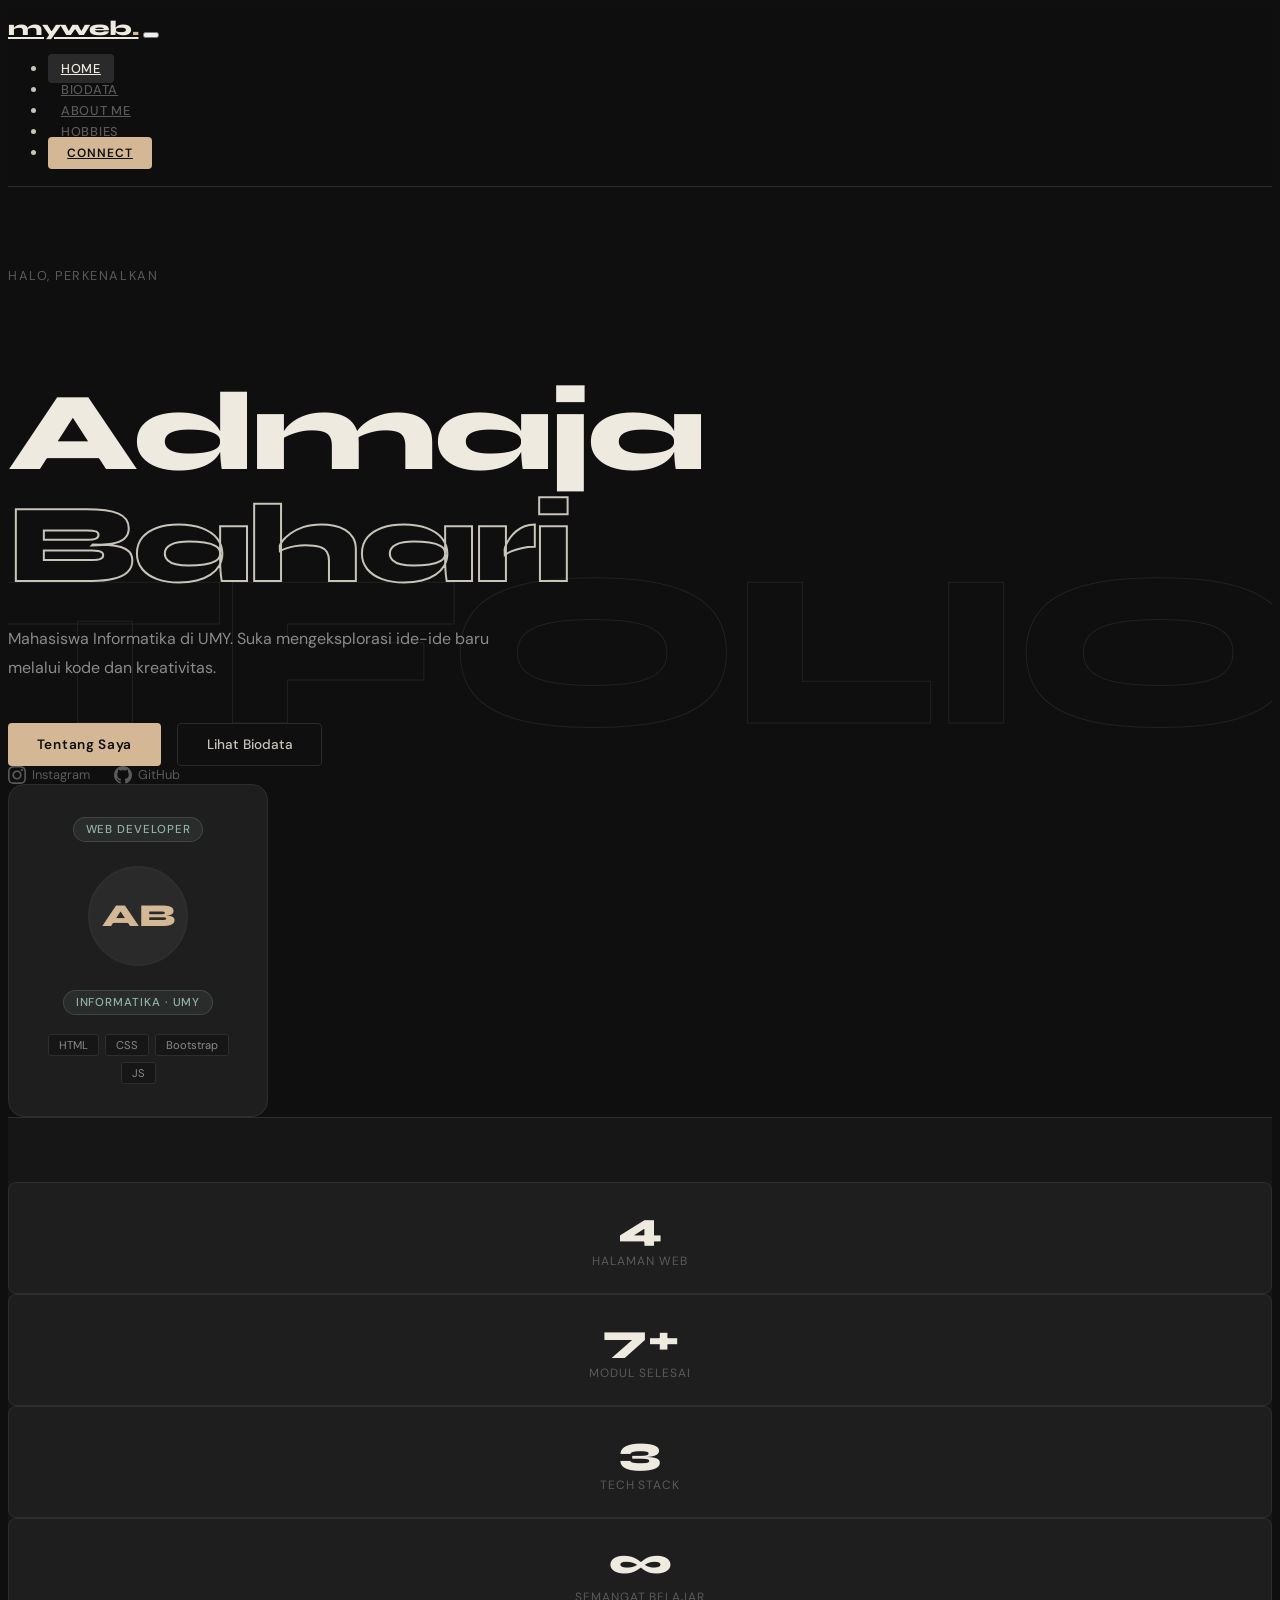
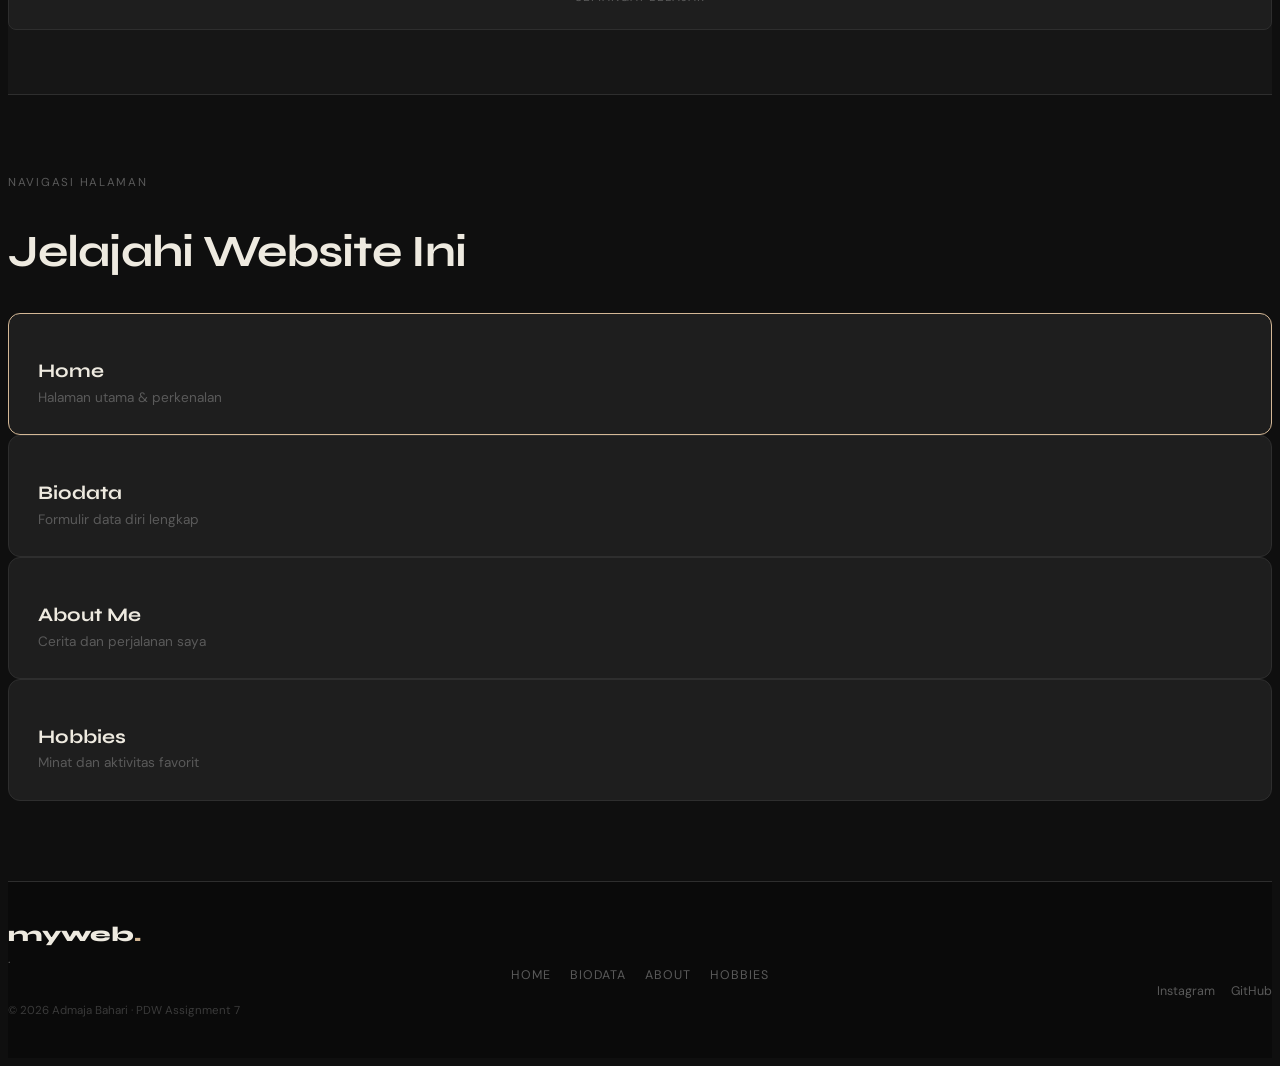
<file: index.html>
<!DOCTYPE html>
<html lang="id">
<head>
  <meta charset="UTF-8">
  <meta name="viewport" content="width=device-width, initial-scale=1.0">
  <title>Admaja Bahari – Portfolio</title>
  
  <link rel="preconnect" href="https://fonts.googleapis.com">
  <link href="https://fonts.googleapis.com/css2?family=Syne:wght@400;500;600;700;800&family=DM+Sans:wght@300;400;500&display=swap" rel="stylesheet">
  
  <link rel="stylesheet" href="https://bootswatch.com/5/morph/bootstrap.min.css">
  
  <link rel='stylesheet' href='https://cdn-uicons.flaticon.com/2.1.0/uicons-solid-rounded/css/uicons-solid-rounded.css'>
  
  <link rel="stylesheet" href="style.css">
</head>
<body>

  <nav class="navbar navbar-expand-lg fixed-top" id="mainNav">
    <div class="container-fluid px-4">
      <a class="navbar-brand" href="index.html">myweb<span class="dot">.</span></a>
      <button class="navbar-toggler" type="button" data-bs-toggle="collapse" data-bs-target="#navMenu">
        <span class="navbar-toggler-icon"></span>
      </button>
      <div class="collapse navbar-collapse" id="navMenu">
        <ul class="navbar-nav ms-auto align-items-lg-center gap-1">
          <li class="nav-item"><a class="nav-link active" href="index.html">Home</a></li>
          <li class="nav-item"><a class="nav-link" href="biodata.html">Biodata</a></li>
          <li class="nav-item"><a class="nav-link" href="about.html">About Me</a></li>
          <li class="nav-item"><a class="nav-link" href="hobbies.html">Hobbies</a></li>
          <li class="nav-item ms-2">
            <a class="btn btn-connect" href="biodata.html">Connect</a>
          </li>
        </ul>
      </div>
    </div>
  </nav>

  <section class="hero-section">
    <div class="hero-bg-text">PORTFOLIO</div>
    <div class="container position-relative z-1">
      <div class="row min-vh-100 align-items-center">
        <div class="col-lg-7">
          <div class="eyebrow">Halo, perkenalkan</div>
          <h1 class="hero-name">Admaja<br><span class="outline-text">Bahari</span></h1>
          <p class="hero-desc">Mahasiswa Informatika di UMY. Suka mengeksplorasi ide-ide baru melalui kode dan kreativitas.</p>
          <div class="hero-actions">
            <a href="about.html" class="btn btn-primary-custom">Tentang Saya</a>
            <a href="biodata.html" class="btn btn-outline-custom">Lihat Biodata</a>
          </div>
          <div class="social-row mt-5">
            <a href="https://www.instagram.com/adbaharc?igsh=MTRxdWg3bnZlaGhueA==" target="_blank" class="social-link">
              <svg width="18" height="18" fill="currentColor" viewBox="0 0 24 24"><path d="M12 2.163c3.204 0 3.584.012 4.85.07 3.252.148 4.771 1.691 4.919 4.919.058 1.265.069 1.645.069 4.849 0 3.205-.012 3.584-.069 4.849-.149 3.225-1.664 4.771-4.919 4.919-1.266.058-1.644.07-4.85.07-3.204 0-3.584-.012-4.849-.07-3.26-.149-4.771-1.699-4.919-4.92-.058-1.265-.07-1.644-.07-4.849 0-3.204.013-3.583.07-4.849.149-3.227 1.664-4.771 4.919-4.919 1.266-.057 1.645-.069 4.849-.069zm0-2.163c-3.259 0-3.667.014-4.947.072-4.358.2-6.78 2.618-6.98 6.98-.059 1.281-.073 1.689-.073 4.948 0 3.259.014 3.668.072 4.948.2 4.358 2.618 6.78 6.98 6.98 1.281.058 1.689.072 4.948.072 3.259 0 3.668-.014 4.948-.072 4.354-.2 6.782-2.618 6.979-6.98.059-1.28.073-1.689.073-4.948 0-3.259-.014-3.667-.072-4.947-.196-4.354-2.617-6.78-6.979-6.98-1.281-.059-1.69-.073-4.949-.073zm0 5.838c-3.403 0-6.162 2.759-6.162 6.162s2.759 6.163 6.162 6.163 6.162-2.759 6.162-6.163c0-3.403-2.759-6.162-6.162-6.162zm0 10.162c-2.209 0-4-1.79-4-4 0-2.209 1.791-4 4-4s4 1.791 4 4c0 2.21-1.791 4-4 4zm6.406-11.845c-.796 0-1.441.645-1.441 1.44s.645 1.44 1.441 1.44c.795 0 1.439-.645 1.439-1.44s-.644-1.44-1.439-1.44z"/></svg>
              Instagram
            </a>
            <a href="https://github.com/AdmajaBahari" target="_blank" class="social-link">
              <svg width="18" height="18" fill="currentColor" viewBox="0 0 24 24"><path d="M12 0c-6.626 0-12 5.373-12 12 0 5.302 3.438 9.8 8.207 11.387.599.111.793-.261.793-.577v-2.234c-3.338.726-4.033-1.416-4.033-1.416-.546-1.387-1.333-1.756-1.333-1.756-1.089-.745.083-.729.083-.729 1.205.084 1.839 1.237 1.839 1.237 1.07 1.834 2.807 1.304 3.492.997.107-.775.418-1.305.762-1.604-2.665-.305-5.467-1.334-5.467-5.931 0-1.311.469-2.381 1.236-3.221-.124-.303-.535-1.524.117-3.176 0 0 1.008-.322 3.301 1.23.957-.266 1.983-.399 3.003-.404 1.02.005 2.047.138 3.006.404 2.291-1.552 3.297-1.23 3.297-1.23.653 1.653.242 2.874.118 3.176.77.84 1.235 1.911 1.235 3.221 0 4.609-2.807 5.624-5.479 5.921.43.372.823 1.102.823 2.222v3.293c0 .319.192.694.801.576 4.765-1.589 8.199-6.086 8.199-11.386 0-6.627-5.373-12-12-12z"/></svg>
              GitHub
            </a>
          </div>
        </div>
        <div class="col-lg-5 d-none d-lg-flex justify-content-end">
          <div class="hero-card-float">
            <div class="float-badge top">Web Developer</div>
            <div class="avatar-wrap">
              <div class="avatar-initials">AB</div>
            </div>
            <div class="float-badge bottom">Informatika · UMY</div>
            <div class="skill-chips">
              <span>HTML</span><span>CSS</span><span>Bootstrap</span><span>JS</span>
            </div>
          </div>
        </div>
      </div>
    </div>
  </section>

  <section class="section-stats">
    <div class="container">
      <div class="row g-3">
        <div class="col-6 col-md-3">
          <div class="stat-card">
            <div class="stat-num">4</div>
            <div class="stat-label">Halaman Web</div>
          </div>
        </div>
        <div class="col-6 col-md-3">
          <div class="stat-card">
            <div class="stat-num">7+</div>
            <div class="stat-label">Modul Selesai</div>
          </div>
        </div>
        <div class="col-6 col-md-3">
          <div class="stat-card">
            <div class="stat-num">3</div>
            <div class="stat-label">Tech Stack</div>
          </div>
        </div>
        <div class="col-6 col-md-3">
          <div class="stat-card">
            <div class="stat-num">∞</div>
            <div class="stat-label">Semangat Belajar</div>
          </div>
        </div>
      </div>
    </div>
  </section>

  <section class="section-pages">
    <div class="container">
      <div class="section-label">NAVIGASI HALAMAN</div>
      <h2 class="section-title">Jelajahi Website Ini</h2>
      <div class="row g-4 mt-2">
        <div class="col-md-6 col-lg-3">
          <a href="index.html" class="page-card active-page">
            <div class="page-icon"><i class="fi fi-sr-home"></i></div>
            <div class="page-card-title">Home</div>
            <div class="page-card-desc">Halaman utama & perkenalan</div>
          </a>
        </div>
        <div class="col-md-6 col-lg-3">
          <a href="biodata.html" class="page-card">
            <div class="page-icon"><i class="fi fi-sr-id-badge"></i></div>
            <div class="page-card-title">Biodata</div>
            <div class="page-card-desc">Formulir data diri lengkap</div>
          </a>
        </div>
        <div class="col-md-6 col-lg-3">
          <a href="about.html" class="page-card">
            <div class="page-icon"><i class="fi fi-sr-user"></i></div>
            <div class="page-card-title">About Me</div>
            <div class="page-card-desc">Cerita dan perjalanan saya</div>
          </a>
        </div>
        <div class="col-md-6 col-lg-3">
          <a href="hobbies.html" class="page-card">
            <div class="page-icon"><i class="fi fi-sr-chess-piece"></i></div>
            <div class="page-card-title">Hobbies</div>
            <div class="page-card-desc">Minat dan aktivitas favorit</div>
          </a>
        </div>
      </div>
    </div>
  </section>

  <footer class="site-footer">
    <div class="container">
      <div class="row align-items-center">
        <div class="col-md-4">
          <div class="footer-brand">myweb<span class="dot">.</span></div>
          <div class="footer-sub">.</div>
        </div>
        <div class="col-md-4 text-center">
          <div class="footer-links">
            <a href="index.html">Home</a>
            <a href="biodata.html">Biodata</a>
            <a href="about.html">About</a>
            <a href="hobbies.html">Hobbies</a>
          </div>
        </div>
        <div class="col-md-4 text-end">
          <div class="footer-social">
            <a href="https://www.instagram.com/adbaharc?igsh=MTRxdWg3bnZlaGhueA==" target="_blank">Instagram</a>
            <a href="https://github.com/AdmajaBahari" target="_blank">GitHub</a>
          </div>
          <div class="footer-copy">© 2026 Admaja Bahari · PDW Assignment 7</div>
        </div>
      </div>
    </div>
  </footer>

  <script src="https://cdn.jsdelivr.net/npm/bootstrap@5.3.3/dist/js/bootstrap.bundle.min.js"></script>
  <script src="main.js"></script>
</body>
</html>
</file>
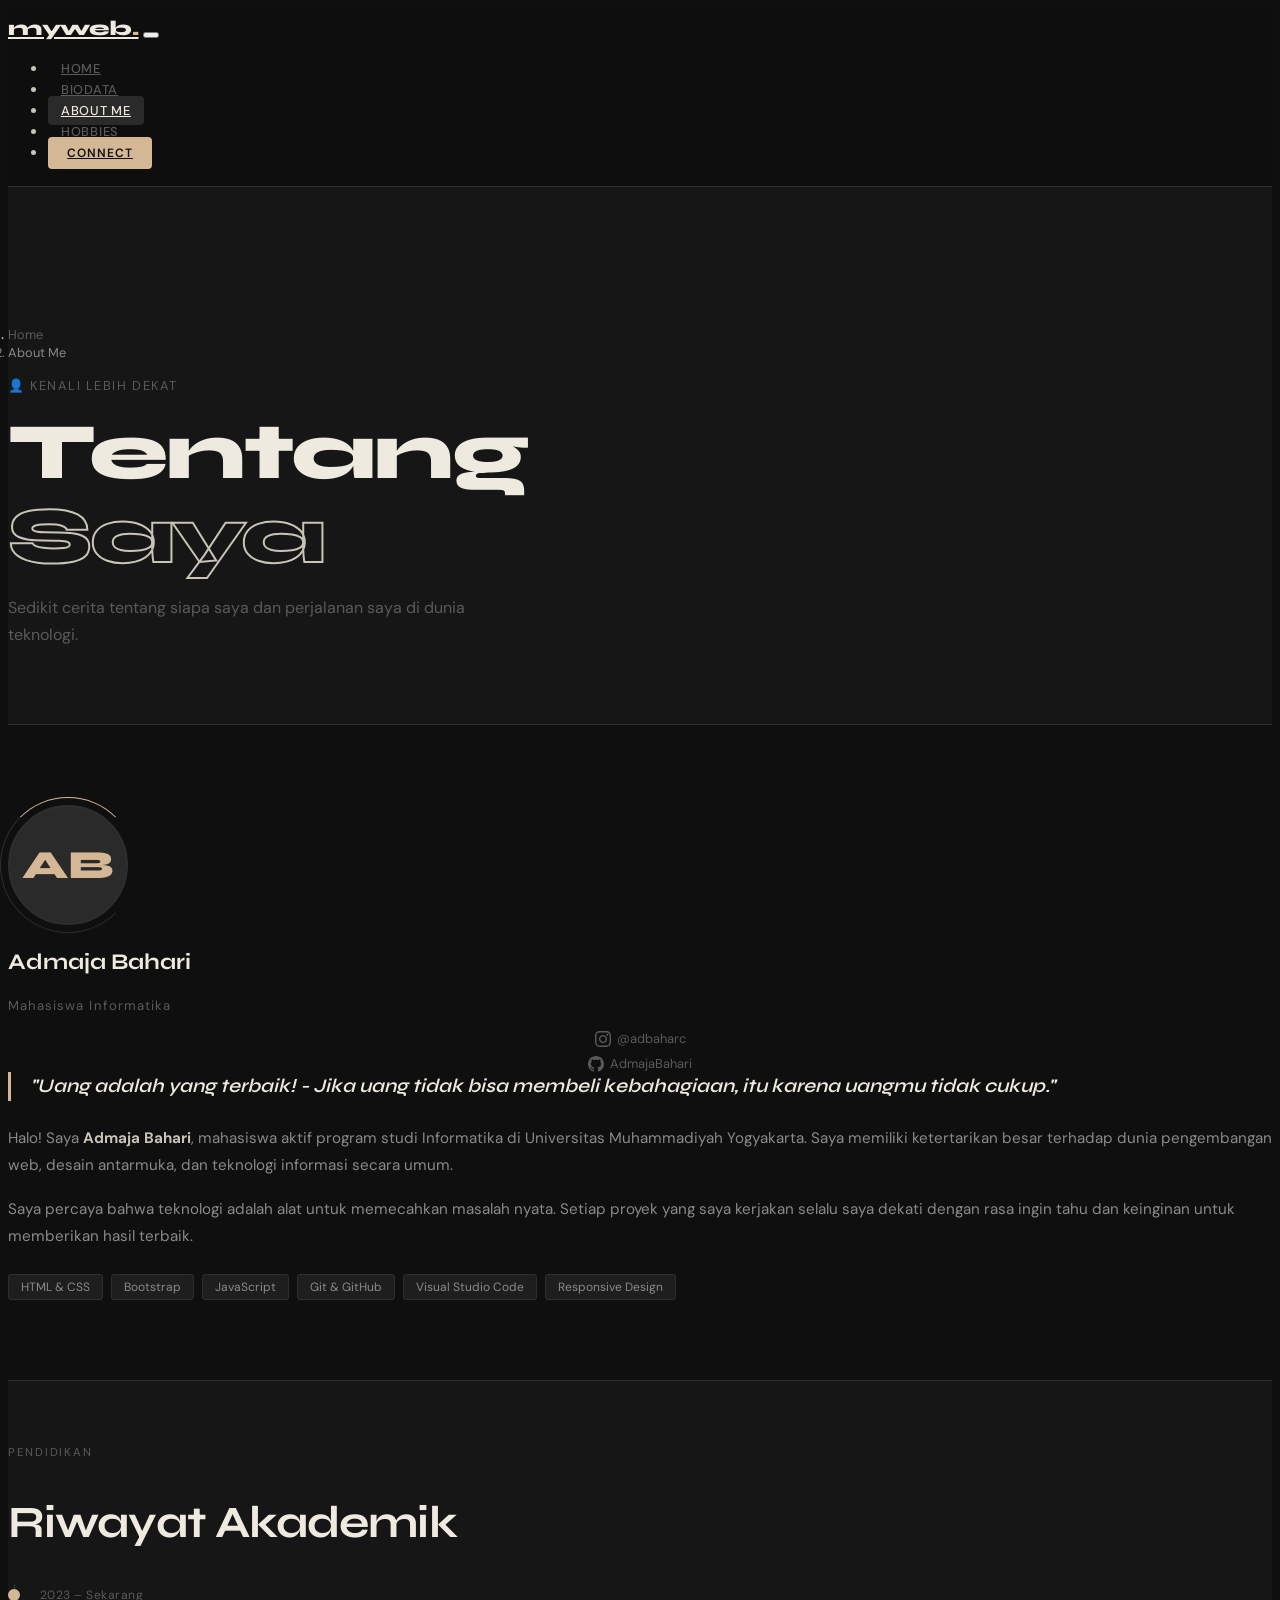
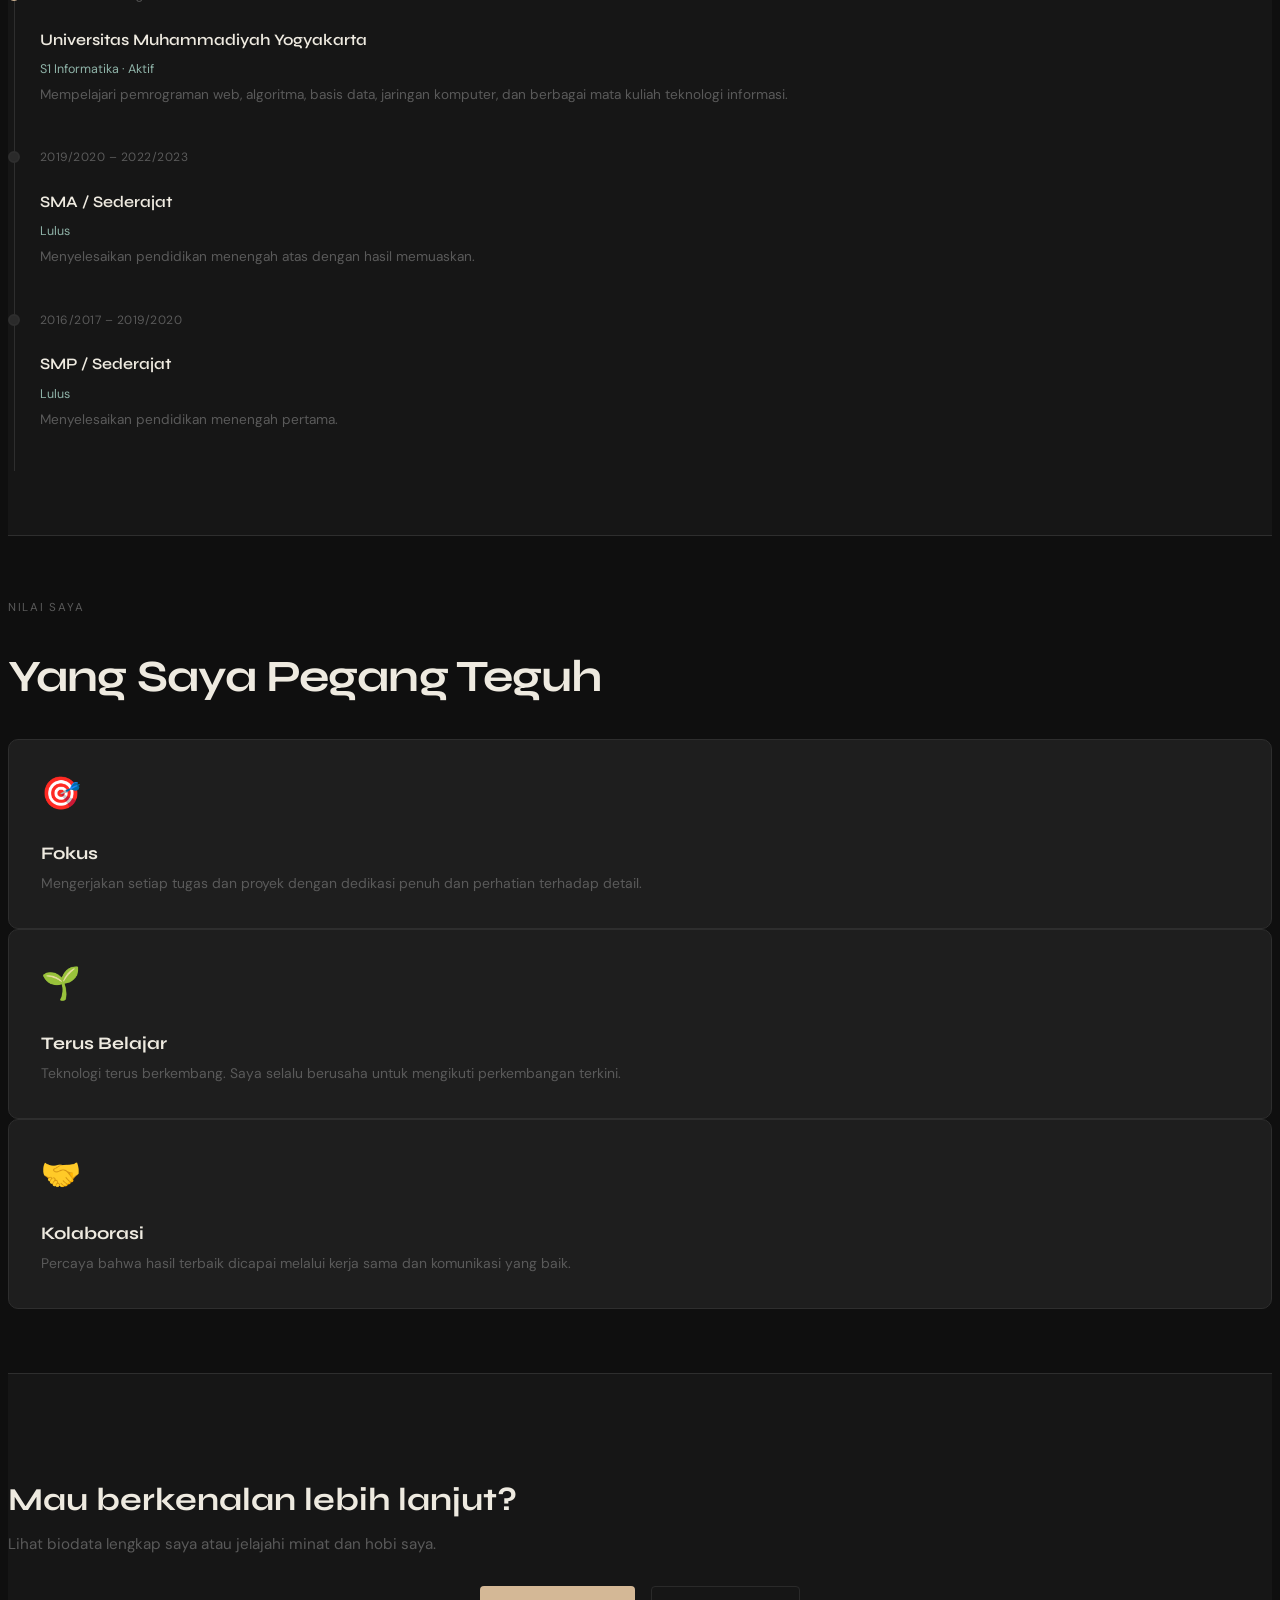
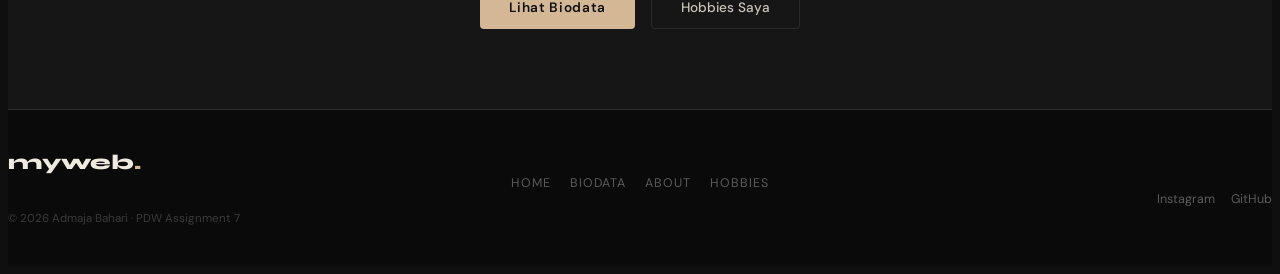
<file: about.html>
<!DOCTYPE html>
<html lang="id">
<head>
  <meta charset="UTF-8">
  <meta name="viewport" content="width=device-width, initial-scale=1.0">
  <title>About Me – Admaja Bahari</title>
  <link rel="preconnect" href="https://fonts.googleapis.com">
  <link href="https://fonts.googleapis.com/css2?family=Syne:wght@400;500;600;700;800&family=DM+Sans:wght@300;400;500&display=swap" rel="stylesheet">
  <link rel="stylesheet" href="https://bootswatch.com/5/morph/bootstrap.min.css">
  <link rel="stylesheet" href="style.css">
</head>
<body>

  <nav class="navbar navbar-expand-lg fixed-top" id="mainNav">
    <div class="container-fluid px-4">
      <a class="navbar-brand" href="index.html">myweb<span class="dot">.</span></a>
      <button class="navbar-toggler" type="button" data-bs-toggle="collapse" data-bs-target="#navMenu">
        <span class="navbar-toggler-icon"></span>
      </button>
      <div class="collapse navbar-collapse" id="navMenu">
        <ul class="navbar-nav ms-auto align-items-lg-center gap-1">
          <li class="nav-item"><a class="nav-link" href="index.html">Home</a></li>
          <li class="nav-item"><a class="nav-link" href="biodata.html">Biodata</a></li>
          <li class="nav-item"><a class="nav-link active" href="about.html">About Me</a></li>
          <li class="nav-item"><a class="nav-link" href="hobbies.html">Hobbies</a></li>
          <li class="nav-item ms-2"><a class="btn btn-connect" href="biodata.html">Connect</a></li>
        </ul>
      </div>
    </div>
  </nav>

  <div class="page-header">
    <div class="container">
      <nav aria-label="breadcrumb">
        <ol class="breadcrumb custom-breadcrumb">
          <li class="breadcrumb-item"><a href="index.html">Home</a></li>
          <li class="breadcrumb-item active">About Me</li>
        </ol>
      </nav>
      <div class="eyebrow">👤 Kenali Lebih Dekat</div>
      <h1 class="page-title">Tentang<br><span class="outline-text">Saya</span></h1>
      <p class="page-subtitle">Sedikit cerita tentang siapa saya dan perjalanan saya di dunia teknologi.</p>
    </div>
  </div>

  <!-- PROFILE INTRO -->
  <section class="about-intro">
    <div class="container">
      <div class="row align-items-center g-5">
        <div class="col-lg-4 text-center">
          <div class="about-avatar-wrap">
            <div class="about-avatar">AB</div>
            <div class="avatar-ring"></div>
          </div>
          <h3 class="about-name mt-4">Admaja Bahari</h3>
          <p class="about-role">Mahasiswa Informatika</p>
          <div class="about-social">
            <a href="https://www.instagram.com/adbaharc?igsh=MTRxdWg3bnZlaGhueA==" target="_blank" class="social-link">
              <svg width="16" height="16" fill="currentColor" viewBox="0 0 24 24"><path d="M12 2.163c3.204 0 3.584.012 4.85.07 3.252.148 4.771 1.691 4.919 4.919.058 1.265.069 1.645.069 4.849 0 3.205-.012 3.584-.069 4.849-.149 3.225-1.664 4.771-4.919 4.919-1.266.058-1.644.07-4.85.07-3.204 0-3.584-.012-4.849-.07-3.26-.149-4.771-1.699-4.919-4.92-.058-1.265-.07-1.644-.07-4.849 0-3.204.013-3.583.07-4.849.149-3.227 1.664-4.771 4.919-4.919 1.266-.057 1.645-.069 4.849-.069zm0-2.163c-3.259 0-3.667.014-4.947.072-4.358.2-6.78 2.618-6.98 6.98-.059 1.281-.073 1.689-.073 4.948 0 3.259.014 3.668.072 4.948.2 4.358 2.618 6.78 6.98 6.98 1.281.058 1.689.072 4.948.072 3.259 0 3.668-.014 4.948-.072 4.354-.2 6.782-2.618 6.979-6.98.059-1.28.073-1.689.073-4.948 0-3.259-.014-3.667-.072-4.947-.196-4.354-2.617-6.78-6.979-6.98-1.281-.059-1.69-.073-4.949-.073zm0 5.838c-3.403 0-6.162 2.759-6.162 6.162s2.759 6.163 6.162 6.163 6.162-2.759 6.162-6.163c0-3.403-2.759-6.162-6.162-6.162zm0 10.162c-2.209 0-4-1.79-4-4 0-2.209 1.791-4 4-4s4 1.791 4 4c0 2.21-1.791 4-4 4zm6.406-11.845c-.796 0-1.441.645-1.441 1.44s.645 1.44 1.441 1.44c.795 0 1.439-.645 1.439-1.44s-.644-1.44-1.439-1.44z"/></svg>
              @adbaharc
            </a>
            <a href="https://github.com/AdmajaBahari" target="_blank" class="social-link">
              <svg width="16" height="16" fill="currentColor" viewBox="0 0 24 24"><path d="M12 0c-6.626 0-12 5.373-12 12 0 5.302 3.438 9.8 8.207 11.387.599.111.793-.261.793-.577v-2.234c-3.338.726-4.033-1.416-4.033-1.416-.546-1.387-1.333-1.756-1.333-1.756-1.089-.745.083-.729.083-.729 1.205.084 1.839 1.237 1.839 1.237 1.07 1.834 2.807 1.304 3.492.997.107-.775.418-1.305.762-1.604-2.665-.305-5.467-1.334-5.467-5.931 0-1.311.469-2.381 1.236-3.221-.124-.303-.535-1.524.117-3.176 0 0 1.008-.322 3.301 1.23.957-.266 1.983-.399 3.003-.404 1.02.005 2.047.138 3.006.404 2.291-1.552 3.297-1.23 3.297-1.23.653 1.653.242 2.874.118 3.176.77.84 1.235 1.911 1.235 3.221 0 4.609-2.807 5.624-5.479 5.921.43.372.823 1.102.823 2.222v3.293c0 .319.192.694.801.576 4.765-1.589 8.199-6.086 8.199-11.386 0-6.627-5.373-12-12-12z"/></svg>
              AdmajaBahari
            </a>
          </div>
        </div>
        <div class="col-lg-8">
          <div class="about-quote">"Uang adalah yang terbaik! - Jika uang tidak bisa membeli kebahagiaan, itu karena uangmu tidak cukup."</div>
          <p class="about-text">Halo! Saya <strong>Admaja Bahari</strong>, mahasiswa aktif program studi Informatika di Universitas Muhammadiyah Yogyakarta. Saya memiliki ketertarikan besar terhadap dunia pengembangan web, desain antarmuka, dan teknologi informasi secara umum.</p>
          <p class="about-text">Saya percaya bahwa teknologi adalah alat untuk memecahkan masalah nyata. Setiap proyek yang saya kerjakan selalu saya dekati dengan rasa ingin tahu dan keinginan untuk memberikan hasil terbaik.</p>
          <div class="skill-tags">
            <span class="skill-tag">HTML & CSS</span>
            <span class="skill-tag">Bootstrap</span>
            <span class="skill-tag">JavaScript</span>
            <span class="skill-tag">Git & GitHub</span>
            <span class="skill-tag">Visual Studio Code</span>
            <span class="skill-tag">Responsive Design</span>
          </div>
        </div>
      </div>
    </div>
  </section>

  <!-- PENDIDIKAN -->
  <section class="about-section">
    <div class="container">
      <div class="section-label">PENDIDIKAN</div>
      <h2 class="section-title">Riwayat Akademik</h2>
      <div class="timeline mt-4">
        <div class="timeline-item">
          <div class="timeline-dot active-dot"></div>
          <div class="timeline-content">
            <div class="timeline-year">2023 – Sekarang</div>
            <h5 class="timeline-title">Universitas Muhammadiyah Yogyakarta</h5>
            <p class="timeline-sub">S1 Informatika · Aktif</p>
            <p class="timeline-desc">Mempelajari pemrograman web, algoritma, basis data, jaringan komputer, dan berbagai mata kuliah teknologi informasi.</p>
          </div>
        </div>
        <div class="timeline-item">
          <div class="timeline-dot"></div>
          <div class="timeline-content">
            <div class="timeline-year">2019/2020 – 2022/2023</div>
            <h5 class="timeline-title">SMA / Sederajat</h5>
            <p class="timeline-sub">Lulus</p>
            <p class="timeline-desc">Menyelesaikan pendidikan menengah atas dengan hasil memuaskan.</p>
          </div>
        </div>
        <div class="timeline-item">
          <div class="timeline-dot"></div>
          <div class="timeline-content">
            <div class="timeline-year">2016/2017 – 2019/2020</div>
            <h5 class="timeline-title">SMP / Sederajat</h5>
            <p class="timeline-sub">Lulus</p>
            <p class="timeline-desc">Menyelesaikan pendidikan menengah pertama.</p>
          </div>
        </div>
      </div>
    </div>
  </section>

  <!-- NILAI & MOTO -->
  <section class="about-values">
    <div class="container">
      <div class="section-label">NILAI SAYA</div>
      <h2 class="section-title">Yang Saya Pegang Teguh</h2>
      <div class="row g-4 mt-2">
        <div class="col-md-4">
          <div class="value-card">
            <div class="value-icon">🎯</div>
            <h5>Fokus</h5>
            <p>Mengerjakan setiap tugas dan proyek dengan dedikasi penuh dan perhatian terhadap detail.</p>
          </div>
        </div>
        <div class="col-md-4">
          <div class="value-card">
            <div class="value-icon">🌱</div>
            <h5>Terus Belajar</h5>
            <p>Teknologi terus berkembang. Saya selalu berusaha untuk mengikuti perkembangan terkini.</p>
          </div>
        </div>
        <div class="col-md-4">
          <div class="value-card">
            <div class="value-icon">🤝</div>
            <h5>Kolaborasi</h5>
            <p>Percaya bahwa hasil terbaik dicapai melalui kerja sama dan komunikasi yang baik.</p>
          </div>
        </div>
      </div>
    </div>
  </section>

  <!-- CTA -->
  <section class="about-cta">
    <div class="container text-center">
      <h2>Mau berkenalan lebih lanjut?</h2>
      <p>Lihat biodata lengkap saya atau jelajahi minat dan hobi saya.</p>
      <div class="cta-btns">
        <a href="biodata.html" class="btn btn-primary-custom">Lihat Biodata</a>
        <a href="hobbies.html" class="btn btn-outline-custom">Hobbies Saya</a>
      </div>
    </div>
  </section>

  <footer class="site-footer">
    <div class="container">
      <div class="row align-items-center">
        <div class="col-md-4"><div class="footer-brand">myweb<span class="dot">.</span></div></div>
        <div class="col-md-4 text-center">
          <div class="footer-links">
            <a href="index.html">Home</a>
            <a href="biodata.html">Biodata</a>
            <a href="about.html">About</a>
            <a href="hobbies.html">Hobbies</a>
          </div>
        </div>
        <div class="col-md-4 text-end">
          <div class="footer-social">
            <a href="https://www.instagram.com/adbaharc?igsh=MTRxdWg3bnZlaGhueA==" target="_blank">Instagram</a>
            <a href="https://github.com/AdmajaBahari" target="_blank">GitHub</a>
          </div>
          <div class="footer-copy">© 2026 Admaja Bahari · PDW Assignment 7</div>
        </div>
      </div>
    </div>
  </footer>

  <script src="https://cdn.jsdelivr.net/npm/bootstrap@5.3.3/dist/js/bootstrap.bundle.min.js"></script>
  <script src="main.js"></script>
</body>
</html>
</file>
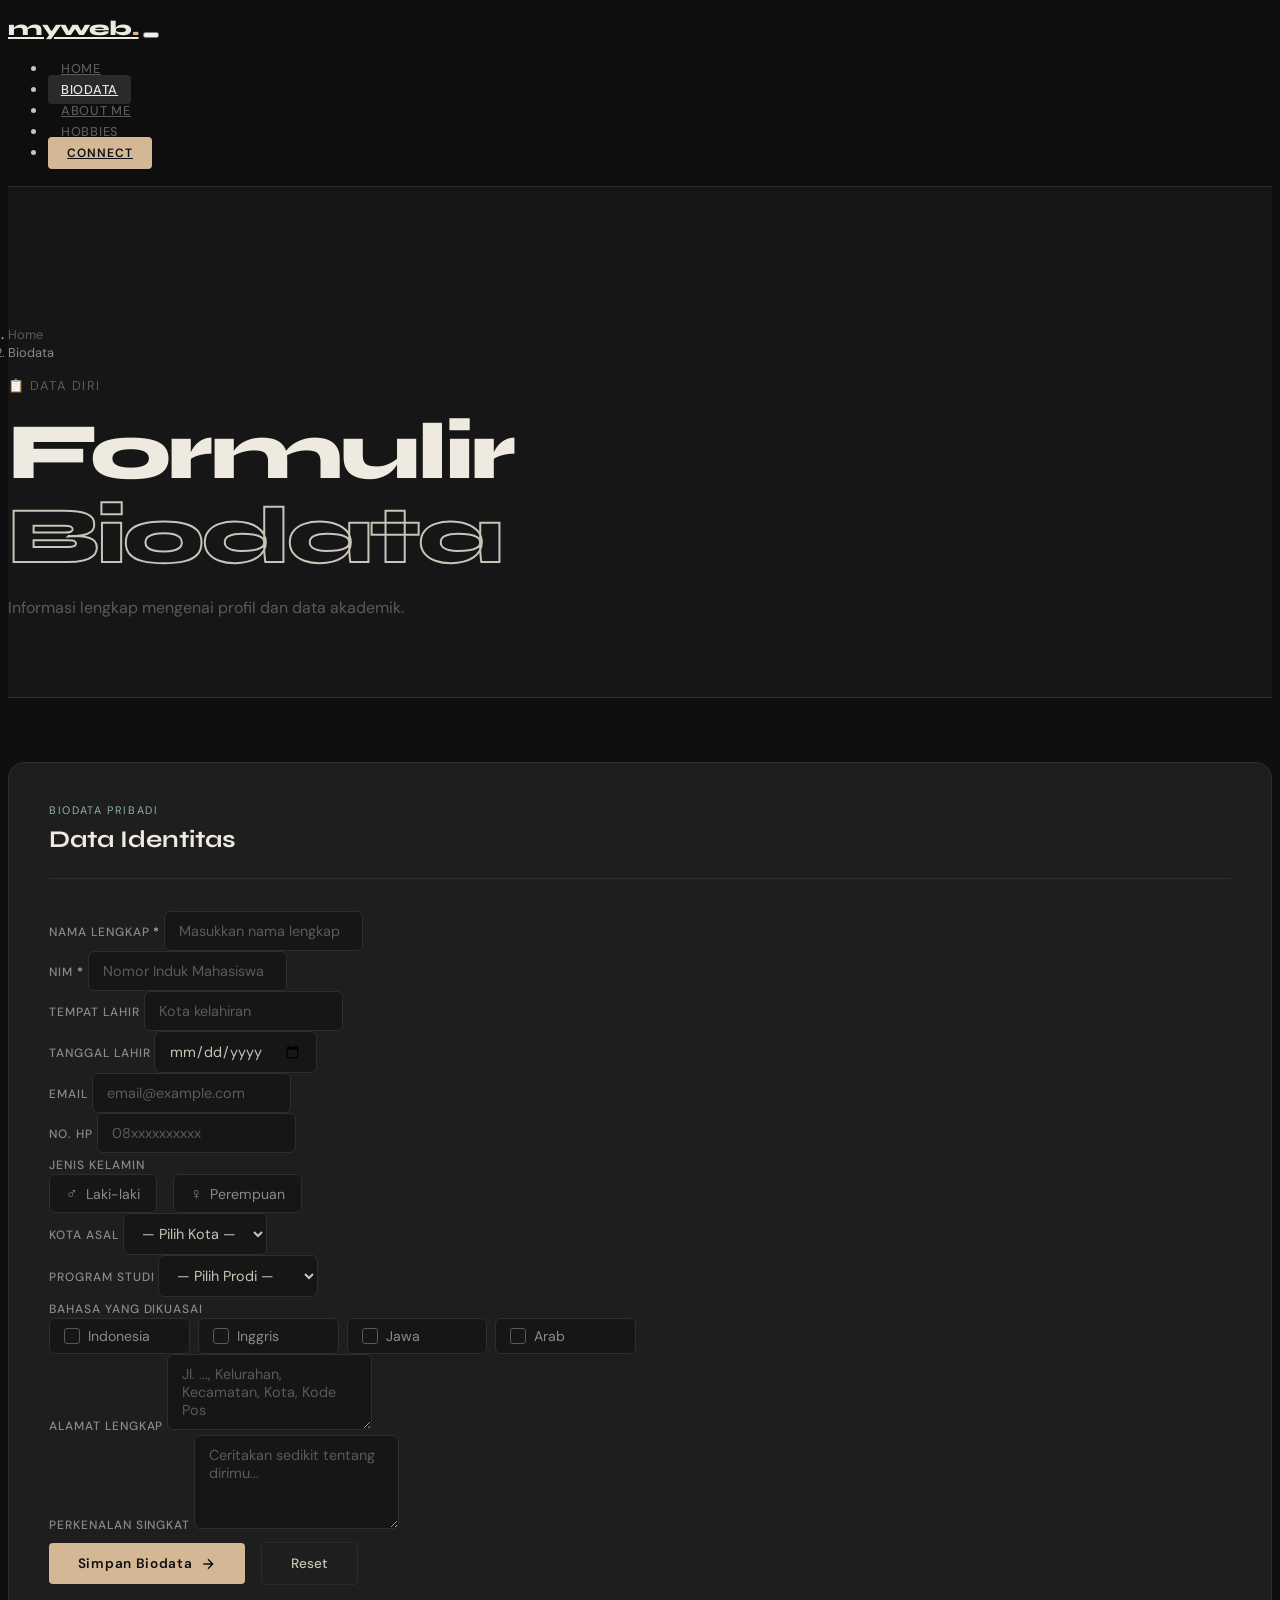
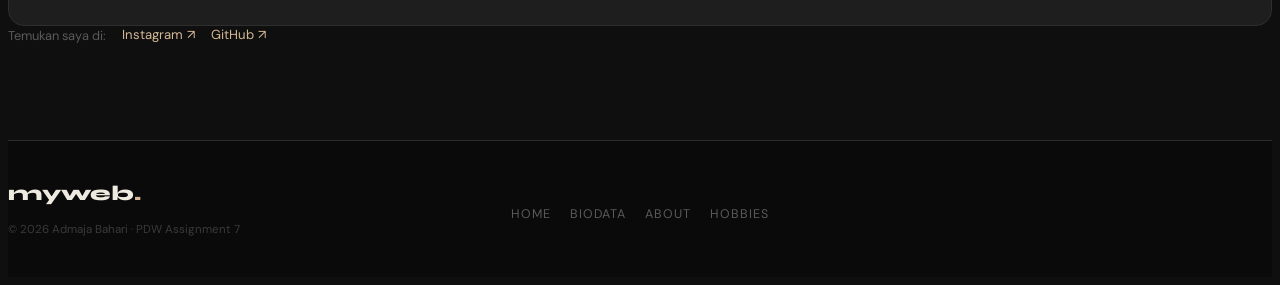
<file: biodata.html>
<!DOCTYPE html>
<html lang="id">
<head>
  <meta charset="UTF-8">
  <meta name="viewport" content="width=device-width, initial-scale=1.0">
  <title>Biodata – Admaja Bahari</title>
  <link rel="preconnect" href="https://fonts.googleapis.com">
  <link href="https://fonts.googleapis.com/css2?family=Syne:wght@400;500;600;700;800&family=DM+Sans:wght@300;400;500&display=swap" rel="stylesheet">
  <link rel="stylesheet" href="https://bootswatch.com/5/morph/bootstrap.min.css">
  <link rel="stylesheet" href="style.css">
</head>
<body>

  <nav class="navbar navbar-expand-lg fixed-top" id="mainNav">
    <div class="container-fluid px-4">
      <a class="navbar-brand" href="index.html">myweb<span class="dot">.</span></a>
      <button class="navbar-toggler" type="button" data-bs-toggle="collapse" data-bs-target="#navMenu">
        <span class="navbar-toggler-icon"></span>
      </button>
      <div class="collapse navbar-collapse" id="navMenu">
        <ul class="navbar-nav ms-auto align-items-lg-center gap-1">
          <li class="nav-item"><a class="nav-link" href="index.html">Home</a></li>
          <li class="nav-item"><a class="nav-link active" href="biodata.html">Biodata</a></li>
          <li class="nav-item"><a class="nav-link" href="about.html">About Me</a></li>
          <li class="nav-item"><a class="nav-link" href="hobbies.html">Hobbies</a></li>
          <li class="nav-item ms-2"><a class="btn btn-connect" href="biodata.html">Connect</a></li>
        </ul>
      </div>
    </div>
  </nav>

  <!-- PAGE HEADER -->
  <div class="page-header">
    <div class="container">
      <nav aria-label="breadcrumb">
        <ol class="breadcrumb custom-breadcrumb">
          <li class="breadcrumb-item"><a href="index.html">Home</a></li>
          <li class="breadcrumb-item active">Biodata</li>
        </ol>
      </nav>
      <div class="eyebrow">📋 Data Diri</div>
      <h1 class="page-title">Formulir<br><span class="outline-text">Biodata</span></h1>
      <p class="page-subtitle">Informasi lengkap mengenai profil dan data akademik.</p>
    </div>
  </div>

  <!-- FORM SECTION -->
  <section class="form-section">
    <div class="container">
      <div class="row justify-content-center">
        <div class="col-lg-9">

          <div class="form-card">
            <div class="form-card-header">
              <div class="form-step-badge">BIODATA PRIBADI</div>
              <h3>Data Identitas</h3>
            </div>

            <form id="biodataForm" onsubmit="submitForm(event)">

              <!-- Row 1 -->
              <div class="row g-3 mb-3">
                <div class="col-md-6">
                  <label class="form-label-custom" for="namaLengkap">Nama Lengkap <span class="required">*</span></label>
                  <input type="text" class="form-control form-control-custom" id="namaLengkap" name="namaLengkap" placeholder="Masukkan nama lengkap" required>
                </div>
                <div class="col-md-6">
                  <label class="form-label-custom" for="nim">NIM <span class="required">*</span></label>
                  <input type="text" class="form-control form-control-custom" id="nim" name="nim" placeholder="Nomor Induk Mahasiswa" required>
                </div>
              </div>

              <!-- Row 2 -->
              <div class="row g-3 mb-3">
                <div class="col-md-6">
                  <label class="form-label-custom" for="tempatLahir">Tempat Lahir</label>
                  <input type="text" class="form-control form-control-custom" id="tempatLahir" name="tempatLahir" placeholder="Kota kelahiran">
                </div>
                <div class="col-md-6">
                  <label class="form-label-custom" for="tanggalLahir">Tanggal Lahir</label>
                  <input type="date" class="form-control form-control-custom" id="tanggalLahir" name="tanggalLahir">
                </div>
              </div>

              <!-- Row 3 -->
              <div class="row g-3 mb-3">
                <div class="col-md-6">
                  <label class="form-label-custom" for="email">Email</label>
                  <input type="email" class="form-control form-control-custom" id="email" name="email" placeholder="email@example.com">
                </div>
                <div class="col-md-6">
                  <label class="form-label-custom" for="noHp">No. HP</label>
                  <input type="text" class="form-control form-control-custom" id="noHp" name="noHp" placeholder="08xxxxxxxxxx">
                </div>
              </div>

              <!-- Jenis Kelamin -->
              <div class="mb-3">
                <label class="form-label-custom">Jenis Kelamin</label>
                <div class="radio-group">
                  <div class="radio-option">
                    <input type="radio" name="jenisKelamin" id="jkL" value="Laki-laki">
                    <label for="jkL">
                      <span class="radio-icon">♂</span> Laki-laki
                    </label>
                  </div>
                  <div class="radio-option">
                    <input type="radio" name="jenisKelamin" id="jkP" value="Perempuan">
                    <label for="jkP">
                      <span class="radio-icon">♀</span> Perempuan
                    </label>
                  </div>
                </div>
              </div>

              <!-- Kota Asal -->
              <div class="mb-3">
                <label class="form-label-custom" for="kotaAsal">Kota Asal</label>
                <select class="form-select form-control-custom" id="kotaAsal" name="kotaAsal">
                  <option value="">— Pilih Kota —</option>
                  <option>Yogyakarta</option>
                  <option>Semarang</option>
                  <option>Bandung</option>
                  <option>Jakarta</option>
                  <option>Surabaya</option>
                  <option>Medan</option>
                  <option>Makassar</option>
                  <option>Lainnya</option>
                </select>
              </div>

              <!-- Program Studi -->
              <div class="mb-3">
                <label class="form-label-custom" for="prodi">Program Studi</label>
                <select class="form-select form-control-custom" id="prodi" name="prodi">
                  <option value="">— Pilih Prodi —</option>
                  <option>Informatika</option>
                  <option>Sistem Informasi</option>
                  <option>Teknik Elektro</option>
                  <option>Teknik Sipil</option>
                  <option>Ekonomi</option>
                </select>
              </div>

              <!-- Bahasa -->
              <div class="mb-4">
                <label class="form-label-custom">Bahasa yang Dikuasai</label>
                <div class="checkbox-group">
                  <div class="checkbox-option">
                    <input type="checkbox" id="bahasa1" name="bahasa" value="Indonesia">
                    <label for="bahasa1">Indonesia</label>
                  </div>
                  <div class="checkbox-option">
                    <input type="checkbox" id="bahasa2" name="bahasa" value="Inggris">
                    <label for="bahasa2">Inggris</label>
                  </div>
                  <div class="checkbox-option">
                    <input type="checkbox" id="bahasa3" name="bahasa" value="Jawa">
                    <label for="bahasa3">Jawa</label>
                  </div>
                  <div class="checkbox-option">
                    <input type="checkbox" id="bahasa4" name="bahasa" value="Arab">
                    <label for="bahasa4">Arab</label>
                  </div>
                </div>
              </div>

              <!-- Alamat -->
              <div class="mb-4">
                <label class="form-label-custom" for="alamat">Alamat Lengkap</label>
                <textarea class="form-control form-control-custom" id="alamat" name="alamat" rows="3" placeholder="Jl. ..., Kelurahan, Kecamatan, Kota, Kode Pos"></textarea>
              </div>

              <!-- Perkenalan singkat -->
              <div class="mb-4">
                <label class="form-label-custom" for="perkenalan">Perkenalan Singkat</label>
                <textarea class="form-control form-control-custom" id="perkenalan" name="perkenalan" rows="4" placeholder="Ceritakan sedikit tentang dirimu..."></textarea>
              </div>

              <!-- Submit -->
              <div class="form-actions">
                <button type="submit" class="btn btn-primary-custom btn-lg">
                  <span>Simpan Biodata</span>
                  <svg width="16" height="16" fill="none" stroke="currentColor" stroke-width="2" viewBox="0 0 24 24"><path d="M5 12h14M12 5l7 7-7 7"/></svg>
                </button>
                <button type="reset" class="btn btn-outline-custom">Reset</button>
              </div>

            </form>

            <!-- Success message (hidden) -->
            <div id="successMsg" class="success-msg" style="display:none;">
              ✅ Biodata berhasil disimpan! Terima kasih.
            </div>

          </div>

          <!-- External links -->
          <div class="link-row mt-4">
            <span>Temukan saya di:</span>
            <a href="https://www.instagram.com/adbaharc?igsh=MTRxdWg3bnZlaGhueA==" target="_blank" class="ext-link">
              Instagram ↗
            </a>
            <a href="https://github.com/AdmajaBahari" target="_blank" class="ext-link">
              GitHub ↗
            </a>
          </div>

        </div>
      </div>
    </div>
  </section>

  <footer class="site-footer">
    <div class="container">
      <div class="row align-items-center">
        <div class="col-md-4"><div class="footer-brand">myweb<span class="dot">.</span></div></div>
        <div class="col-md-4 text-center">
          <div class="footer-links">
            <a href="index.html">Home</a>
            <a href="biodata.html">Biodata</a>
            <a href="about.html">About</a>
            <a href="hobbies.html">Hobbies</a>
          </div>
        </div>
        <div class="col-md-4 text-end">
          <div class="footer-copy">© 2026 Admaja Bahari · PDW Assignment 7</div>
        </div>
      </div>
    </div>
  </footer>

  <script src="https://cdn.jsdelivr.net/npm/bootstrap@5.3.3/dist/js/bootstrap.bundle.min.js"></script>
  <script src="main.js"></script>
</body>
</html>
</file>
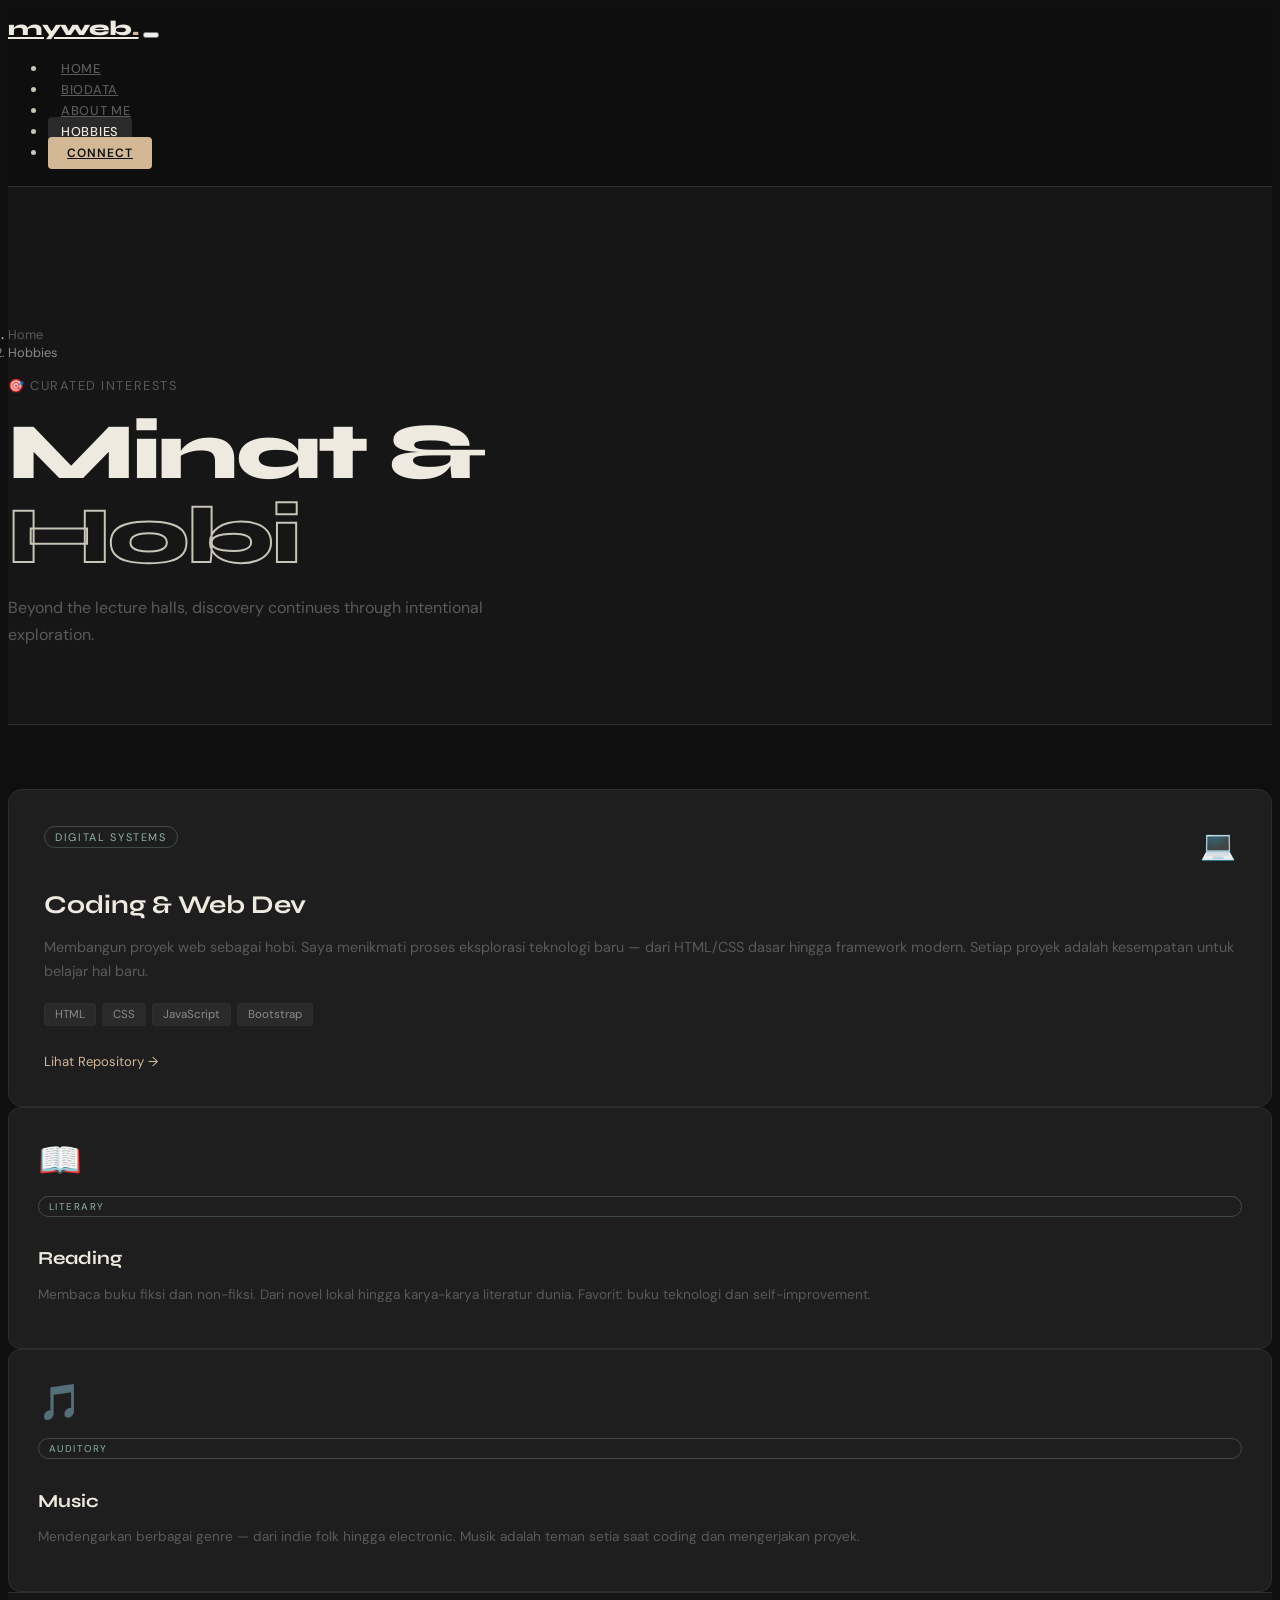
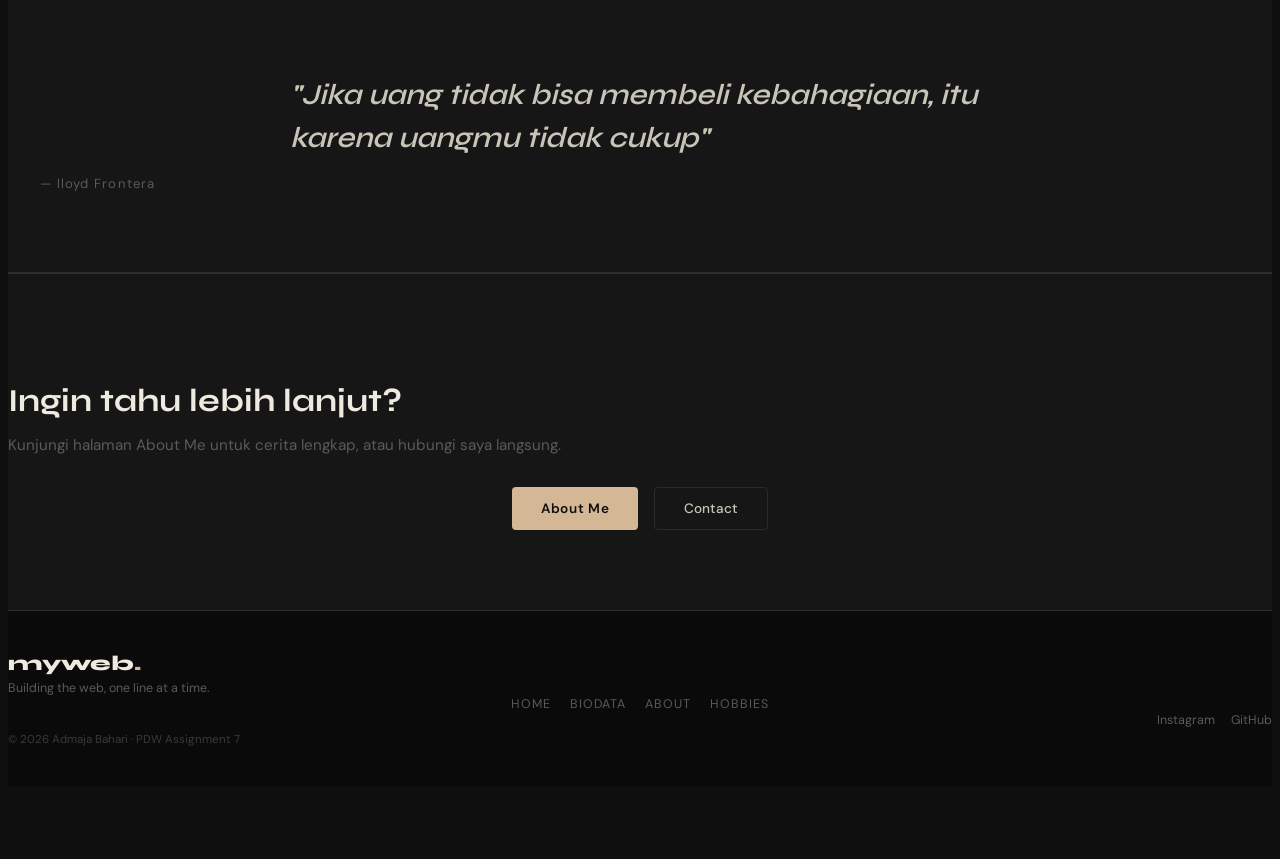
<file: hobbies.html>
<!DOCTYPE html>
<html lang="id">
<head>
  <meta charset="UTF-8">
  <meta name="viewport" content="width=device-width, initial-scale=1.0">
  <title>Hobbies – Admaja Bahari</title>
  <link rel="preconnect" href="https://fonts.googleapis.com">
  <link href="https://fonts.googleapis.com/css2?family=Syne:wght@400;500;600;700;800&family=DM+Sans:wght@300;400;500&display=swap" rel="stylesheet">
  <link rel="stylesheet" href="https://bootswatch.com/5/morph/bootstrap.min.css">
  <link rel="stylesheet" href="style.css">
</head>
<body>

  <nav class="navbar navbar-expand-lg fixed-top" id="mainNav">
    <div class="container-fluid px-4">
      <a class="navbar-brand" href="index.html">myweb<span class="dot">.</span></a>
      <button class="navbar-toggler" type="button" data-bs-toggle="collapse" data-bs-target="#navMenu">
        <span class="navbar-toggler-icon"></span>
      </button>
      <div class="collapse navbar-collapse" id="navMenu">
        <ul class="navbar-nav ms-auto align-items-lg-center gap-1">
          <li class="nav-item"><a class="nav-link" href="index.html">Home</a></li>
          <li class="nav-item"><a class="nav-link" href="biodata.html">Biodata</a></li>
          <li class="nav-item"><a class="nav-link" href="about.html">About Me</a></li>
          <li class="nav-item"><a class="nav-link active" href="hobbies.html">Hobbies</a></li>
          <li class="nav-item ms-2"><a class="btn btn-connect" href="biodata.html">Connect</a></li>
        </ul>
      </div>
    </div>
  </nav>

  <div class="page-header">
    <div class="container">
      <nav aria-label="breadcrumb">
        <ol class="breadcrumb custom-breadcrumb">
          <li class="breadcrumb-item"><a href="index.html">Home</a></li>
          <li class="breadcrumb-item active">Hobbies</li>
        </ol>
      </nav>
      <div class="eyebrow">🎯 Curated Interests</div>
      <h1 class="page-title">Minat &<br><span class="outline-text">Hobi</span></h1>
      <p class="page-subtitle">Beyond the lecture halls, discovery continues through intentional exploration.</p>
    </div>
  </div>

  <!-- MAIN HOBBIES -->
  <section class="hobbies-section">
    <div class="container">
      <div class="row g-4">

        <!-- Coding -->
        <div class="col-lg-6">
          <div class="hobby-card-big">
            <div class="hobby-header">
              <div class="hobby-badge">DIGITAL SYSTEMS</div>
              <div class="hobby-emoji">💻</div>
            </div>
            <h3 class="hobby-title">Coding & Web Dev</h3>
            <p class="hobby-desc">Membangun proyek web sebagai hobi. Saya menikmati proses eksplorasi teknologi baru — dari HTML/CSS dasar hingga framework modern. Setiap proyek adalah kesempatan untuk belajar hal baru.</p>
            <div class="hobby-tags">
              <span>HTML</span><span>CSS</span><span>JavaScript</span><span>Bootstrap</span>
            </div>
            <a href="https://github.com/AdmajaBahari" target="_blank" class="hobby-link">Lihat Repository →</a>
          </div>
        </div>

        <!-- Reading -->
        <div class="col-lg-4">
          <div class="hobby-card-small">
            <div class="hobby-emoji-sm">📖</div>
            <div class="hobby-badge sm">LITERARY</div>
            <h5 class="hobby-title-sm">Reading</h5>
            <p class="hobby-desc-sm">Membaca buku fiksi dan non-fiksi. Dari novel lokal hingga karya-karya literatur dunia. Favorit: buku teknologi dan self-improvement.</p>
          </div>
        </div>

        <!-- Music -->
        <div class="col-lg-4">
          <div class="hobby-card-small">
            <div class="hobby-emoji-sm">🎵</div>
            <div class="hobby-badge sm">AUDITORY</div>
            <h5 class="hobby-title-sm">Music</h5>
            <p class="hobby-desc-sm">Mendengarkan berbagai genre — dari indie folk hingga electronic. Musik adalah teman setia saat coding dan mengerjakan proyek.</p>
          </div>
        </div>

  <!-- QUOTE SECTION -->
  <section class="hobby-quote-section">
    <div class="container text-center">
      <div class="big-quote">"Jika uang tidak bisa membeli kebahagiaan, itu karena uangmu tidak cukup"</div>
      <div class="quote-attr">— lloyd Frontera</div>
    </div>
  </section>

  <!-- EXTENDED STUDIES -->
  <section class="about-cta">
    <div class="container text-center">
      <h2>Ingin tahu lebih lanjut?</h2>
      <p>Kunjungi halaman About Me untuk cerita lengkap, atau hubungi saya langsung.</p>
      <div class="cta-btns">
        <a href="about.html" class="btn btn-primary-custom">About Me</a>
        <a href="biodata.html" class="btn btn-outline-custom">Contact</a>
      </div>
    </div>
  </section>

  <footer class="site-footer">
    <div class="container">
      <div class="row align-items-center">
        <div class="col-md-4"><div class="footer-brand">myweb<span class="dot">.</span></div><div class="footer-sub">Building the web, one line at a time.</div></div>
        <div class="col-md-4 text-center">
          <div class="footer-links">
            <a href="index.html">Home</a>
            <a href="biodata.html">Biodata</a>
            <a href="about.html">About</a>
            <a href="hobbies.html">Hobbies</a>
          </div>
        </div>
        <div class="col-md-4 text-end">
          <div class="footer-social">
            <a href="https://www.instagram.com/adbaharc?igsh=MTRxdWg3bnZlaGhueA==" target="_blank">Instagram</a>
            <a href="https://github.com/AdmajaBahari" target="_blank">GitHub</a>
          </div>
          <div class="footer-copy">© 2026 Admaja Bahari · PDW Assignment 7</div>
        </div>
      </div>
    </div>
  </footer>

  <script src="https://cdn.jsdelivr.net/npm/bootstrap@5.3.3/dist/js/bootstrap.bundle.min.js"></script>
  <script src="main.js"></script>
</body>
</html>
</file>
<file: style.css>
/* =============================================
   ADMAJA BAHARI – PORTFOLIO CSS
   Theme: Dark Grey Editorial + Morph Bootstrap
   ============================================= */

:root {
  --dark:    #0f0f0f;
  --dark2:   #161616;
  --dark3:   #1e1e1e;
  --dark4:   #2a2a2a;
  --border:  #2e2e2e;
  --muted:   #5a5a5a;
  --soft:    #8a8a8a;
  --light:   #c8c4b8;
  --white:   #eeeae0;
  --accent:  #d4b896;
  --accent2: #8fb3a8;
  --font-head: 'Syne', sans-serif;
  --font-body: 'DM Sans', sans-serif;
}

* { box-sizing: border-box; }

html { scroll-behavior: smooth; }

body {
  font-family: var(--font-body);
  background: var(--dark);
  color: var(--light);
  overflow-x: hidden;
}

/* ---- SCROLLBAR ---- */
::-webkit-scrollbar { width: 4px; }
::-webkit-scrollbar-track { background: var(--dark); }
::-webkit-scrollbar-thumb { background: var(--dark4); border-radius: 2px; }

/* ===================== NAVBAR ===================== */
#mainNav {
  background: rgba(15, 15, 15, 0.92);
  backdrop-filter: blur(16px);
  border-bottom: 0.5px solid var(--border);
  padding: 0.5rem 0;
  transition: all 0.3s;
}

#mainNav.scrolled {
  background: rgba(15, 15, 15, 0.98);
  border-bottom-color: #3a3a3a;
}

.navbar-brand {
  font-family: var(--font-head);
  font-size: 1.3rem;
  font-weight: 800;
  color: var(--white) !important;
  letter-spacing: -0.02em;
}

.dot { color: var(--accent); }

.nav-link {
  font-family: var(--font-body);
  font-size: 0.8rem;
  font-weight: 500;
  color: var(--muted) !important;
  letter-spacing: 0.06em;
  text-transform: uppercase;
  padding: 0.4rem 0.8rem !important;
  border-radius: 4px;
  transition: color 0.2s, background 0.2s;
}

.nav-link:hover, .nav-link.active {
  color: var(--white) !important;
  background: var(--dark4);
}

.btn-connect {
  font-size: 0.75rem;
  font-weight: 600;
  letter-spacing: 0.08em;
  text-transform: uppercase;
  padding: 0.5rem 1.2rem;
  background: var(--accent) !important;
  color: var(--dark) !important;
  border: none !important;
  border-radius: 4px;
  transition: opacity 0.2s, transform 0.15s;
}
.btn-connect:hover { opacity: 0.9; transform: translateY(-1px); }

/* ===================== HERO ===================== */
.hero-section {
  min-height: 100vh;
  background: var(--dark);
  position: relative;
  display: flex;
  align-items: center;
  padding-top: 80px;
  overflow: hidden;
}

.hero-bg-text {
  position: absolute;
  top: 50%;
  right: -2%;
  transform: translateY(-50%);
  font-family: var(--font-head);
  font-size: clamp(80px, 18vw, 220px);
  font-weight: 800;
  color: transparent;
  -webkit-text-stroke: 1px var(--border);
  letter-spacing: -0.04em;
  pointer-events: none;
  opacity: 0.6;
  user-select: none;
  line-height: 1;
}

.eyebrow {
  font-size: 0.8rem;
  color: var(--muted);
  letter-spacing: 0.12em;
  text-transform: uppercase;
  margin-bottom: 1rem;
  animation: fadeUp 0.6s ease both;
}

.hero-name {
  font-family: var(--font-head);
  font-size: clamp(3rem, 9vw, 7rem);
  font-weight: 800;
  line-height: 1;
  letter-spacing: -0.03em;
  color: var(--white);
  margin-bottom: 1.5rem;
  animation: fadeUp 0.7s 0.1s ease both;
}

.outline-text {
  color: transparent;
  -webkit-text-stroke: 2px var(--light);
}

.hero-desc {
  font-size: 1rem;
  color: var(--soft);
  line-height: 1.8;
  max-width: 500px;
  margin-bottom: 2.5rem;
  animation: fadeUp 0.7s 0.2s ease both;
}

.hero-actions {
  display: flex;
  gap: 1rem;
  flex-wrap: wrap;
  animation: fadeUp 0.7s 0.3s ease both;
}

.btn-primary-custom {
  display: inline-flex;
  align-items: center;
  gap: 8px;
  background: var(--accent);
  color: var(--dark);
  font-family: var(--font-body);
  font-size: 0.85rem;
  font-weight: 600;
  letter-spacing: 0.05em;
  padding: 0.75rem 1.8rem;
  border: none;
  border-radius: 4px;
  text-decoration: none;
  transition: opacity 0.2s, transform 0.15s;
}
.btn-primary-custom:hover { opacity: 0.88; transform: translateY(-2px); color: var(--dark); }
.btn-primary-custom svg { transition: transform 0.2s; }
.btn-primary-custom:hover svg { transform: translateX(3px); }

.btn-outline-custom {
  display: inline-flex;
  align-items: center;
  background: transparent;
  color: var(--light);
  font-family: var(--font-body);
  font-size: 0.85rem;
  font-weight: 500;
  padding: 0.75rem 1.8rem;
  border: 0.5px solid var(--dark4);
  border-radius: 4px;
  text-decoration: none;
  transition: border-color 0.2s, background 0.2s;
}
.btn-outline-custom:hover { border-color: var(--muted); background: var(--dark3); color: var(--white); }

.social-row {
  display: flex;
  gap: 1.5rem;
  animation: fadeUp 0.7s 0.4s ease both;
}

.social-link {
  display: inline-flex;
  align-items: center;
  gap: 6px;
  font-size: 0.8rem;
  color: var(--muted);
  text-decoration: none;
  transition: color 0.2s;
}
.social-link:hover { color: var(--accent); }

/* Hero float card */
.hero-card-float {
  width: 260px;
  background: var(--dark3);
  border: 0.5px solid var(--border);
  border-radius: 16px;
  padding: 2rem;
  text-align: center;
  position: relative;
  animation: fadeUp 0.8s 0.3s ease both;
}

.avatar-wrap {
  width: 100px;
  height: 100px;
  border-radius: 50%;
  background: var(--dark4);
  border: 2px solid var(--border);
  display: flex;
  align-items: center;
  justify-content: center;
  margin: 1.5rem auto;
}

.avatar-initials {
  font-family: var(--font-head);
  font-size: 2rem;
  font-weight: 800;
  color: var(--accent);
}

.float-badge {
  font-size: 0.72rem;
  font-weight: 500;
  letter-spacing: 0.08em;
  text-transform: uppercase;
  color: var(--accent2);
  padding: 4px 12px;
  background: rgba(143, 179, 168, 0.1);
  border: 0.5px solid rgba(143, 179, 168, 0.2);
  border-radius: 20px;
  display: inline-block;
}

.skill-chips {
  display: flex;
  flex-wrap: wrap;
  gap: 6px;
  justify-content: center;
  margin-top: 1.2rem;
}
.skill-chips span {
  font-size: 0.7rem;
  color: var(--soft);
  border: 0.5px solid var(--border);
  padding: 3px 10px;
  border-radius: 3px;
  background: var(--dark2);
}

/* ===================== STATS ===================== */
.section-stats {
  padding: 4rem 0;
  background: var(--dark2);
  border-top: 0.5px solid var(--border);
  border-bottom: 0.5px solid var(--border);
}

.stat-card {
  background: var(--dark3);
  border: 0.5px solid var(--border);
  border-radius: 8px;
  padding: 1.5rem;
  text-align: center;
  transition: border-color 0.2s;
}
.stat-card:hover { border-color: var(--muted); }

.stat-num {
  font-family: var(--font-head);
  font-size: 2.5rem;
  font-weight: 800;
  color: var(--white);
  line-height: 1;
}

.stat-label {
  font-size: 0.75rem;
  color: var(--muted);
  letter-spacing: 0.08em;
  text-transform: uppercase;
  margin-top: 6px;
}

/* ===================== SECTION COMMONS ===================== */
.section-label {
  font-size: 0.72rem;
  color: var(--muted);
  letter-spacing: 0.15em;
  text-transform: uppercase;
  margin-bottom: 0.5rem;
}

.section-title {
  font-family: var(--font-head);
  font-size: clamp(1.8rem, 4vw, 2.8rem);
  font-weight: 700;
  color: var(--white);
  letter-spacing: -0.02em;
  line-height: 1.1;
}

/* ===================== PAGE CARDS (HOME) ===================== */
.section-pages {
  padding: 5rem 0;
  background: var(--dark);
}

.page-card {
  display: block;
  background: var(--dark3);
  border: 0.5px solid var(--border);
  border-radius: 12px;
  padding: 1.8rem;
  text-decoration: none;
  transition: border-color 0.2s, transform 0.2s, background 0.2s;
}
.page-card:hover {
  border-color: var(--accent);
  transform: translateY(-4px);
  background: var(--dark4);
}
.page-card.active-page { border-color: var(--accent); }

.page-icon { font-size: 2rem; margin-bottom: 1rem; }

.page-card-title {
  font-family: var(--font-head);
  font-size: 1.2rem;
  font-weight: 700;
  color: var(--white);
  margin-bottom: 0.4rem;
}

.page-card-desc {
  font-size: 0.85rem;
  color: var(--muted);
}

/* ===================== PAGE HEADER ===================== */
.page-header {
  background: var(--dark2);
  padding: 120px 0 60px;
  border-bottom: 0.5px solid var(--border);
}

.page-title {
  font-family: var(--font-head);
  font-size: clamp(2.5rem, 7vw, 5rem);
  font-weight: 800;
  color: var(--white);
  letter-spacing: -0.03em;
  line-height: 1.05;
  margin: 0.5rem 0;
}

.page-subtitle {
  font-size: 1rem;
  color: var(--muted);
  line-height: 1.7;
  max-width: 500px;
  margin-top: 1rem;
}

.custom-breadcrumb { background: none; padding: 0; margin-bottom: 1rem; }
.custom-breadcrumb .breadcrumb-item a { color: var(--muted); text-decoration: none; font-size: 0.8rem; }
.custom-breadcrumb .breadcrumb-item a:hover { color: var(--accent); }
.custom-breadcrumb .breadcrumb-item.active { color: var(--soft); font-size: 0.8rem; }
.custom-breadcrumb .breadcrumb-item + .breadcrumb-item::before { color: var(--border); }

/* ===================== FORM ===================== */
.form-section {
  padding: 4rem 0 6rem;
  background: var(--dark);
}

.form-card {
  background: var(--dark3);
  border: 0.5px solid var(--border);
  border-radius: 16px;
  padding: 2.5rem;
}

.form-card-header {
  margin-bottom: 2rem;
  padding-bottom: 1.5rem;
  border-bottom: 0.5px solid var(--border);
}

.form-step-badge {
  font-size: 0.68rem;
  letter-spacing: 0.15em;
  text-transform: uppercase;
  color: var(--accent2);
  margin-bottom: 0.5rem;
}

.form-card-header h3 {
  font-family: var(--font-head);
  font-size: 1.5rem;
  font-weight: 700;
  color: var(--white);
  margin: 0;
}

.form-label-custom {
  font-size: 0.75rem;
  font-weight: 500;
  letter-spacing: 0.08em;
  text-transform: uppercase;
  color: var(--soft);
  margin-bottom: 6px;
}

.required { color: var(--accent); }

.form-control-custom,
.form-select.form-control-custom {
  background: var(--dark2) !important;
  border: 0.5px solid var(--border) !important;
  border-radius: 6px !important;
  color: var(--light) !important;
  font-family: var(--font-body);
  font-size: 0.9rem;
  padding: 10px 14px;
  transition: border-color 0.2s;
}
.form-control-custom::placeholder { color: var(--muted); }
.form-control-custom:focus,
.form-select.form-control-custom:focus {
  border-color: var(--accent) !important;
  box-shadow: 0 0 0 3px rgba(212, 184, 150, 0.1) !important;
  outline: none;
}
.form-select option { background: var(--dark3); color: var(--light); }

/* Radio */
.radio-group {
  display: flex;
  gap: 1rem;
  flex-wrap: wrap;
}

.radio-option input { display: none; }
.radio-option label {
  display: flex;
  align-items: center;
  gap: 8px;
  font-size: 0.88rem;
  color: var(--soft);
  cursor: pointer;
  padding: 8px 16px;
  border: 0.5px solid var(--border);
  border-radius: 6px;
  background: var(--dark2);
  transition: all 0.15s;
}
.radio-option input:checked + label {
  border-color: var(--accent);
  color: var(--white);
  background: rgba(212, 184, 150, 0.08);
}
.radio-option label:hover { border-color: var(--muted); }
.radio-icon { font-size: 1rem; }

/* Checkbox */
.checkbox-group {
  display: grid;
  grid-template-columns: repeat(auto-fill, minmax(140px, 1fr));
  gap: 8px;
}

.checkbox-option input { display: none; }
.checkbox-option label {
  display: flex;
  align-items: center;
  gap: 8px;
  font-size: 0.88rem;
  color: var(--soft);
  cursor: pointer;
  padding: 8px 14px;
  border: 0.5px solid var(--border);
  border-radius: 6px;
  background: var(--dark2);
  transition: all 0.15s;
}
.checkbox-option label::before {
  content: '';
  width: 14px;
  height: 14px;
  border: 0.5px solid var(--muted);
  border-radius: 3px;
  flex-shrink: 0;
  transition: all 0.15s;
}
.checkbox-option input:checked + label { border-color: var(--accent); color: var(--white); }
.checkbox-option input:checked + label::before {
  background: var(--accent);
  border-color: var(--accent);
}
.checkbox-option label:hover { border-color: var(--muted); }

.form-actions { display: flex; gap: 1rem; align-items: center; margin-top: 0.5rem; }

.success-msg {
  margin-top: 1.5rem;
  padding: 1rem 1.5rem;
  background: rgba(143, 179, 168, 0.1);
  border: 0.5px solid var(--accent2);
  border-radius: 8px;
  color: var(--accent2);
  font-size: 0.9rem;
}

.link-row {
  display: flex;
  align-items: center;
  gap: 1rem;
  font-size: 0.8rem;
  color: var(--muted);
}

.ext-link {
  font-size: 0.82rem;
  color: var(--accent);
  text-decoration: none;
  border-bottom: 0.5px solid transparent;
  transition: border-color 0.15s;
}
.ext-link:hover { border-bottom-color: var(--accent); }

/* ===================== ABOUT ===================== */
.about-intro {
  padding: 5rem 0;
  background: var(--dark);
}

.about-avatar-wrap { position: relative; display: inline-block; }

.about-avatar {
  width: 120px;
  height: 120px;
  border-radius: 50%;
  background: var(--dark4);
  border: 2px solid var(--border);
  display: flex;
  align-items: center;
  justify-content: center;
  font-family: var(--font-head);
  font-size: 2.5rem;
  font-weight: 800;
  color: var(--accent);
  position: relative;
  z-index: 1;
}

.avatar-ring {
  position: absolute;
  top: -8px; left: -8px; right: -8px; bottom: -8px;
  border-radius: 50%;
  border: 0.5px solid var(--border);
  animation: spin 12s linear infinite;
  border-top-color: var(--accent);
  border-right-color: transparent;
}

@keyframes spin { to { transform: rotate(360deg); } }

.about-name {
  font-family: var(--font-head);
  font-size: 1.4rem;
  font-weight: 700;
  color: var(--white);
}
.about-role { font-size: 0.82rem; color: var(--muted); letter-spacing: 0.08em; margin-bottom: 1rem; }

.about-social { display: flex; flex-direction: column; gap: 8px; align-items: center; }

.about-quote {
  font-family: var(--font-head);
  font-size: 1.2rem;
  font-weight: 600;
  color: var(--white);
  font-style: italic;
  border-left: 3px solid var(--accent);
  padding-left: 1.2rem;
  margin-bottom: 1.5rem;
  line-height: 1.5;
}

.about-text {
  font-size: 0.95rem;
  color: var(--soft);
  line-height: 1.8;
  margin-bottom: 1rem;
}
.about-text strong { color: var(--light); }

.skill-tags { display: flex; flex-wrap: wrap; gap: 8px; margin-top: 1.5rem; }
.skill-tag {
  font-size: 0.75rem;
  color: var(--soft);
  border: 0.5px solid var(--border);
  padding: 4px 12px;
  border-radius: 3px;
  background: var(--dark3);
  transition: border-color 0.15s, color 0.15s;
}
.skill-tag:hover { border-color: var(--accent); color: var(--accent); }

/* Timeline */
.about-section {
  padding: 4rem 0;
  background: var(--dark2);
  border-top: 0.5px solid var(--border);
}

.timeline { position: relative; padding-left: 2rem; }
.timeline::before {
  content: '';
  position: absolute;
  left: 6px;
  top: 0; bottom: 0;
  width: 1px;
  background: var(--border);
}

.timeline-item { position: relative; padding-bottom: 2.5rem; display: flex; gap: 1.5rem; }

.timeline-dot {
  position: absolute;
  left: -2rem;
  top: 5px;
  width: 12px;
  height: 12px;
  border-radius: 50%;
  background: var(--dark4);
  border: 2px solid var(--border);
  flex-shrink: 0;
}
.active-dot { background: var(--accent) !important; border-color: var(--accent) !important; }

.timeline-year {
  font-size: 0.75rem;
  color: var(--muted);
  min-width: 80px;
  padding-top: 3px;
  letter-spacing: 0.04em;
}

.timeline-title {
  font-family: var(--font-head);
  font-size: 1rem;
  font-weight: 600;
  color: var(--white);
  margin-bottom: 3px;
}
.timeline-sub { font-size: 0.78rem; color: var(--accent2); margin-bottom: 6px; }
.timeline-desc { font-size: 0.85rem; color: var(--muted); line-height: 1.7; margin: 0; }

/* Values */
.about-values {
  padding: 4rem 0;
  background: var(--dark);
  border-top: 0.5px solid var(--border);
}

.value-card {
  background: var(--dark3);
  border: 0.5px solid var(--border);
  border-radius: 10px;
  padding: 2rem;
  transition: border-color 0.2s, transform 0.2s;
}
.value-card:hover { border-color: var(--accent); transform: translateY(-4px); }
.value-icon { font-size: 2rem; margin-bottom: 1rem; }
.value-card h5 { font-family: var(--font-head); font-size: 1.1rem; font-weight: 700; color: var(--white); margin-bottom: 0.5rem; }
.value-card p { font-size: 0.87rem; color: var(--muted); line-height: 1.7; margin: 0; }

/* CTA */
.about-cta {
  padding: 5rem 0;
  background: var(--dark2);
  border-top: 0.5px solid var(--border);
}
.about-cta h2 {
  font-family: var(--font-head);
  font-size: 2rem;
  font-weight: 700;
  color: var(--white);
  margin-bottom: 0.8rem;
}
.about-cta p { font-size: 0.95rem; color: var(--muted); margin-bottom: 2rem; }
.cta-btns { display: flex; gap: 1rem; justify-content: center; flex-wrap: wrap; }

/* ===================== HOBBIES ===================== */
.hobbies-section { padding: 4rem 0; background: var(--dark); }

.hobby-card-big {
  background: var(--dark3);
  border: 0.5px solid var(--border);
  border-radius: 14px;
  padding: 2.2rem;
  height: 100%;
  transition: border-color 0.2s, transform 0.2s;
}
.hobby-card-big:hover { border-color: var(--accent); transform: translateY(-4px); }
.hobby-card-big.accent-dark { background: #111; }

.hobby-header { display: flex; justify-content: space-between; align-items: flex-start; margin-bottom: 1rem; }
.hobby-badge {
  font-size: 0.68rem;
  letter-spacing: 0.15em;
  text-transform: uppercase;
  color: var(--accent2);
  border: 0.5px solid rgba(143, 179, 168, 0.3);
  padding: 3px 10px;
  border-radius: 20px;
}
.hobby-badge.sm { font-size: 0.62rem; }
.hobby-emoji { font-size: 1.8rem; }
.hobby-emoji-sm { font-size: 2.2rem; margin-bottom: 0.8rem; display: block; }

.hobby-title {
  font-family: var(--font-head);
  font-size: 1.6rem;
  font-weight: 700;
  color: var(--white);
  margin-bottom: 0.8rem;
}
.hobby-title-sm {
  font-family: var(--font-head);
  font-size: 1.15rem;
  font-weight: 700;
  color: var(--white);
  margin-bottom: 0.6rem;
}

.hobby-desc { font-size: 0.9rem; color: var(--muted); line-height: 1.7; }
.hobby-desc-sm { font-size: 0.85rem; color: var(--muted); line-height: 1.7; }

.hobby-tags { display: flex; flex-wrap: wrap; gap: 6px; margin: 1.2rem 0; }
.hobby-tags span {
  font-size: 0.72rem;
  color: var(--soft);
  border: 0.5px solid var(--border);
  padding: 3px 10px;
  border-radius: 3px;
  background: var(--dark4);
}

.hobby-link {
  display: inline-block;
  font-size: 0.82rem;
  color: var(--accent);
  text-decoration: none;
  border-bottom: 0.5px solid transparent;
  transition: border-color 0.15s;
  margin-top: 0.5rem;
}
.hobby-link:hover { border-bottom-color: var(--accent); }

.hobby-card-small {
  background: var(--dark3);
  border: 0.5px solid var(--border);
  border-radius: 12px;
  padding: 1.8rem;
  height: 100%;
  transition: border-color 0.2s, transform 0.2s;
}
.hobby-card-small:hover { border-color: var(--accent2); transform: translateY(-3px); }

.hobby-quote-section {
  padding: 5rem 2rem;
  background: var(--dark2);
  border-top: 0.5px solid var(--border);
  border-bottom: 0.5px solid var(--border);
}
.big-quote {
  font-family: var(--font-head);
  font-size: clamp(1.2rem, 3vw, 1.8rem);
  font-weight: 600;
  color: var(--light);
  line-height: 1.5;
  max-width: 700px;
  margin: 0 auto 1rem;
  font-style: italic;
}
.quote-attr { font-size: 0.82rem; color: var(--muted); letter-spacing: 0.08em; }

/* ===================== FOOTER ===================== */
.site-footer {
  background: #0a0a0a;
  border-top: 0.5px solid var(--border);
  padding: 2.5rem 0;
}

.footer-brand {
  font-family: var(--font-head);
  font-size: 1.3rem;
  font-weight: 800;
  color: var(--white);
}
.footer-sub { font-size: 0.78rem; color: var(--muted); margin-top: 4px; }

.footer-links { display: flex; gap: 1.2rem; justify-content: center; flex-wrap: wrap; }
.footer-links a { font-size: 0.78rem; color: var(--muted); text-decoration: none; text-transform: uppercase; letter-spacing: 0.08em; transition: color 0.15s; }
.footer-links a:hover { color: var(--accent); }

.footer-social { display: flex; gap: 1rem; justify-content: flex-end; margin-bottom: 4px; }
.footer-social a { font-size: 0.78rem; color: var(--muted); text-decoration: none; transition: color 0.15s; }
.footer-social a:hover { color: var(--accent); }
.footer-copy { font-size: 0.72rem; color: #3a3a3a; }

/* ===================== ANIMATIONS ===================== */
@keyframes fadeUp {
  from { opacity: 0; transform: translateY(20px); }
  to   { opacity: 1; transform: translateY(0); }
}

.fade-up {
  opacity: 0;
  transform: translateY(24px);
  transition: opacity 0.6s ease, transform 0.6s ease;
}
.fade-up.visible { opacity: 1; transform: translateY(0); }

/* ===================== RESPONSIVE ===================== */
@media (max-width: 768px) {
  .hero-name { font-size: 3.5rem; }
  .hero-bg-text { display: none; }
  .form-card { padding: 1.5rem; }
  .about-intro { padding: 3rem 0; }
  .timeline { padding-left: 1.5rem; }
  .timeline-item { flex-direction: column; gap: 0.5rem; }
  .timeline-year { min-width: auto; }
  .footer-social { justify-content: flex-start; margin-top: 0.5rem; }
  .footer-copy { text-align: left; }
}
</file>
